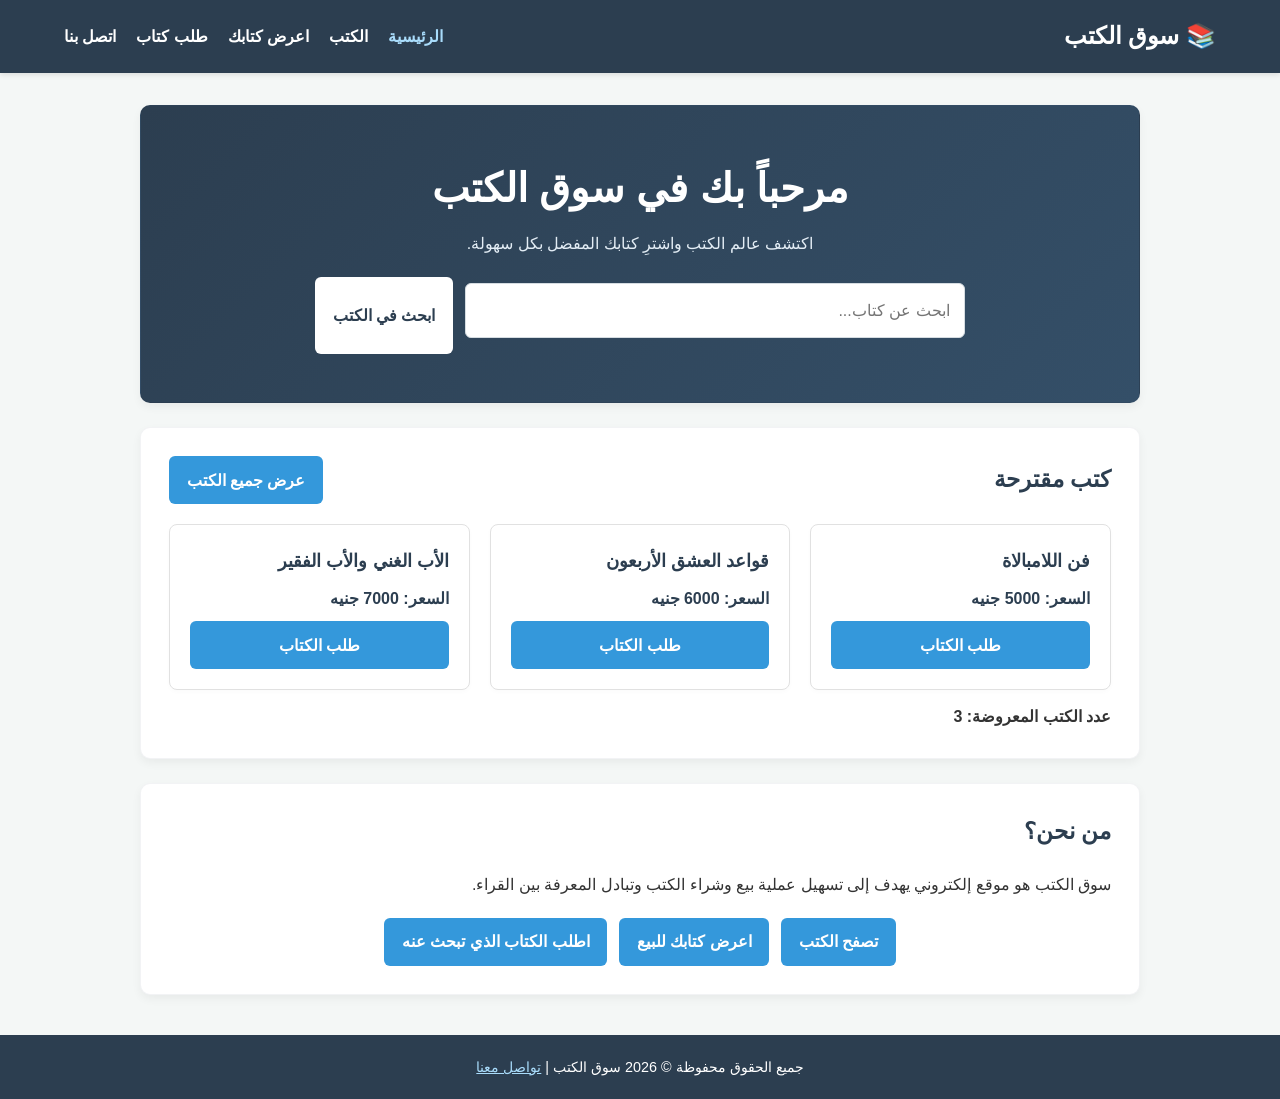
<file: index.html>
<!DOCTYPE html>
<html lang="ar" dir="rtl">
<head>
    <meta charset="UTF-8">
    <meta name="viewport" content="width=device-width, initial-scale=1.0">
    <meta name="description" content="سوق الكتب - اكتشف الكتب واعرض كتابك للبيع أو اطلب الكتاب الذي تبحث عنه.">
    <title>سوق الكتب | Book Market</title>
    <link rel="stylesheet" href="css/style.css">
    <script src="js/script.js" defer></script>
</head>
<body>
    <header class="site-header">
        <h1 class="brand"><a href="index.html">📚 سوق الكتب</a></h1>
        <nav class="site-nav" aria-label="القائمة الرئيسية">
            <a href="index.html" aria-current="page">الرئيسية</a>
            <a href="books.html">الكتب</a>
            <a href="add-book.html">اعرض كتابك</a>
            <a href="request-book.html">طلب كتاب</a>
            <a href="contact.html">اتصل بنا</a>
        </nav>
    </header>

    <main class="container">
        <section class="section hero" aria-labelledby="welcome-heading">
            <h2 id="welcome-heading">مرحباً بك في سوق الكتب</h2>
            <p>اكتشف عالم الكتب واشترِ كتابك المفضل بكل سهولة.</p>
            <form class="search-form" id="homeSearchForm" role="search">
                <label class="visually-hidden" for="homeSearchInput">ابحث عن كتاب</label>
                <input class="search-input" id="homeSearchInput" type="search" placeholder="ابحث عن كتاب..." autocomplete="off">
                <button class="button button-light" type="submit">ابحث في الكتب</button>
            </form>
        </section>

        <section class="section" aria-labelledby="featured-heading">
            <div class="section-heading">
                <h2 id="featured-heading">كتب مقترحة</h2>
                <a class="button button-primary" href="books.html">عرض جميع الكتب</a>
            </div>
            <div id="featuredBooks" class="books-grid" aria-live="polite"></div>
            <p id="featuredBooksStatus" class="status-message" aria-live="polite"></p>
        </section>

        <section class="section" id="about" aria-labelledby="about-heading">
            <h2 id="about-heading">من نحن؟</h2>
            <p>سوق الكتب هو موقع إلكتروني يهدف إلى تسهيل عملية بيع وشراء الكتب وتبادل المعرفة بين القراء.</p>
            <div class="about-actions">
                <a class="button button-primary" href="books.html">تصفح الكتب</a>
                <a class="button button-primary" href="add-book.html">اعرض كتابك للبيع</a>
                <a class="button button-primary" href="request-book.html">اطلب الكتاب الذي تبحث عنه</a>
            </div>
        </section>
    </main>

    <footer class="site-footer">
        <p>جميع الحقوق محفوظة © 2026 سوق الكتب | <a href="contact.html">تواصل معنا</a></p>
    </footer>
</body>
</html>
</file>
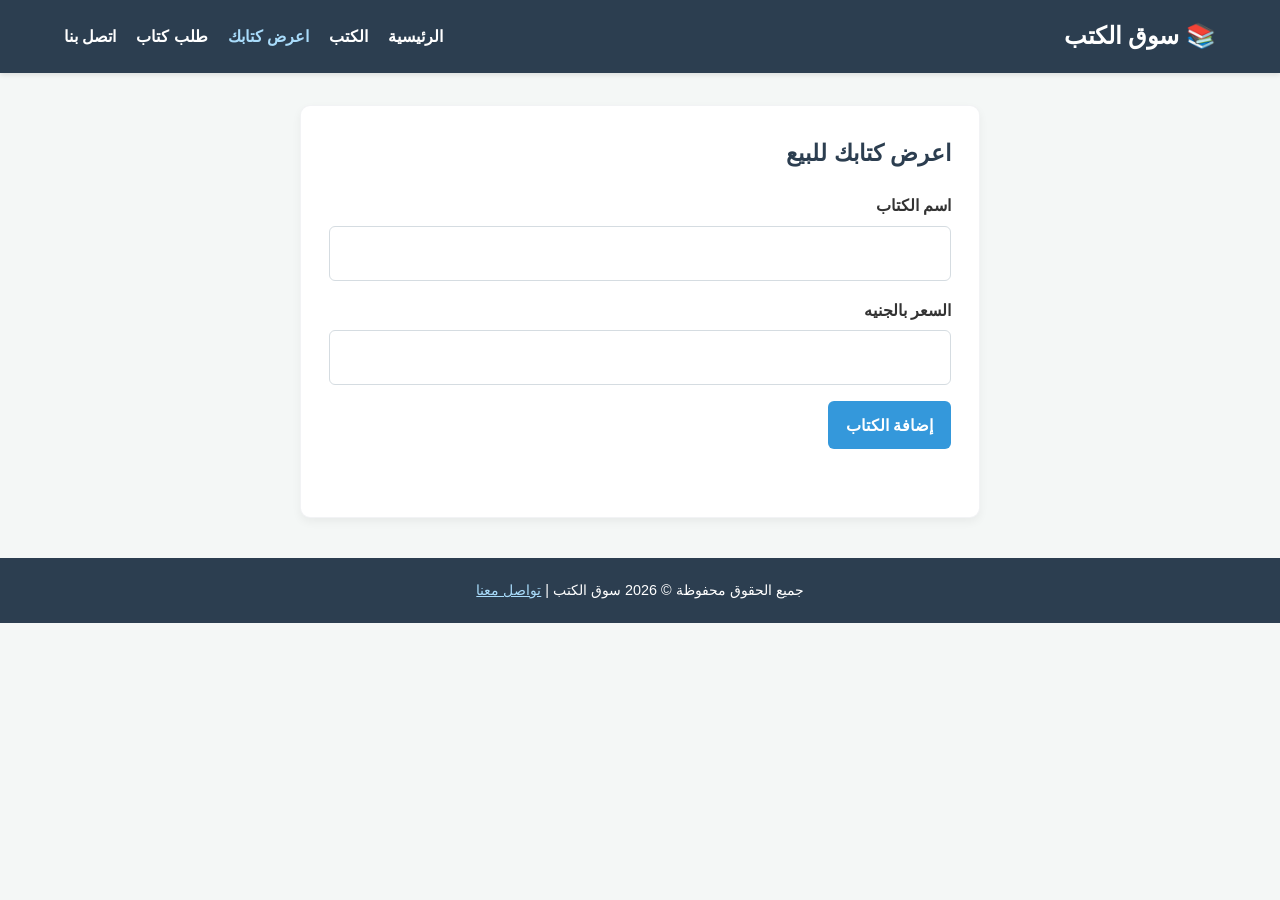
<file: add-book.html>
<!DOCTYPE html>
<html lang="ar" dir="rtl">
<head>
    <meta charset="UTF-8">
    <meta name="viewport" content="width=device-width, initial-scale=1.0">
    <meta name="description" content="أضف بيانات كتابك لعرضه في سوق الكتب.">
    <title>اعرض كتابك | سوق الكتب</title>
    <link rel="stylesheet" href="css/style.css">
    <script src="js/script.js" defer></script>
</head>
<body>
    <header class="site-header">
        <h1 class="brand"><a href="index.html">📚 سوق الكتب</a></h1>
        <nav class="site-nav" aria-label="القائمة الرئيسية">
            <a href="index.html">الرئيسية</a>
            <a href="books.html">الكتب</a>
            <a href="add-book.html" aria-current="page">اعرض كتابك</a>
            <a href="request-book.html">طلب كتاب</a>
            <a href="contact.html">اتصل بنا</a>
        </nav>
    </header>

    <main class="container">
        <section class="section form-section" aria-labelledby="add-book-heading">
            <h2 id="add-book-heading">اعرض كتابك للبيع</h2>
            <form id="addBookForm">
                <label for="bookTitle">اسم الكتاب</label>
                <input class="form-control" id="bookTitle" name="title" type="text" maxlength="120" required>

                <label for="bookPrice">السعر بالجنيه</label>
                <input class="form-control" id="bookPrice" name="price" type="number" min="0.01" step="0.01" required>

                <button class="button button-primary" type="submit">إضافة الكتاب</button>
                <p id="addBookStatus" class="status-message" aria-live="polite"></p>
            </form>
        </section>
    </main>

    <footer class="site-footer">
        <p>جميع الحقوق محفوظة © 2026 سوق الكتب | <a href="contact.html">تواصل معنا</a></p>
    </footer>
</body>
</html>
</file>
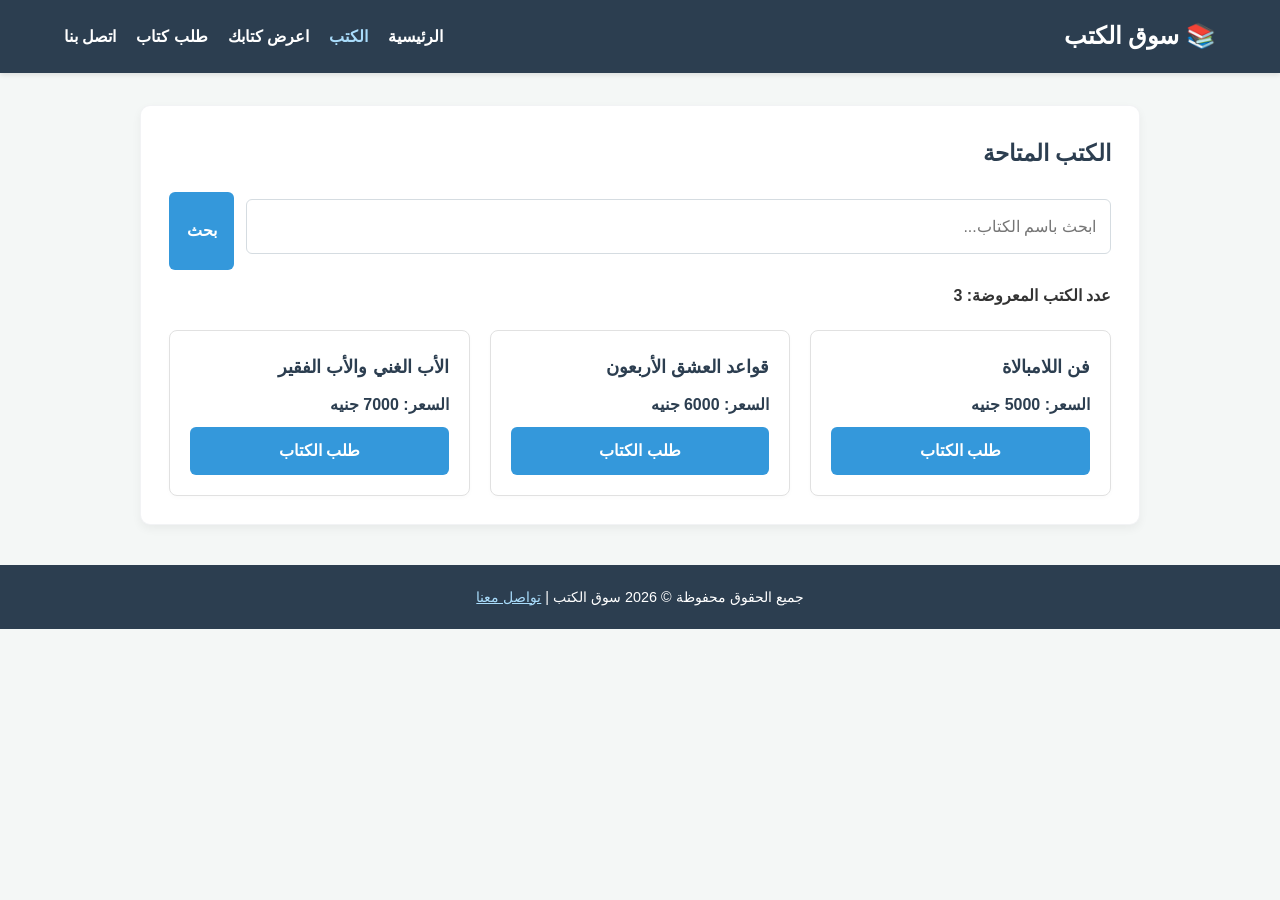
<file: books.html>
<!DOCTYPE html>
<html lang="ar" dir="rtl">
<head>
    <meta charset="UTF-8">
    <meta name="viewport" content="width=device-width, initial-scale=1.0">
    <meta name="description" content="تصفح الكتب المعروضة وابحث عن الكتاب الذي ترغب بطلبه.">
    <title>الكتب | سوق الكتب</title>
    <link rel="stylesheet" href="css/style.css">
    <script src="js/script.js" defer></script>
</head>
<body>
    <header class="site-header">
        <h1 class="brand"><a href="index.html">📚 سوق الكتب</a></h1>
        <nav class="site-nav" aria-label="القائمة الرئيسية">
            <a href="index.html">الرئيسية</a>
            <a href="books.html" aria-current="page">الكتب</a>
            <a href="add-book.html">اعرض كتابك</a>
            <a href="request-book.html">طلب كتاب</a>
            <a href="contact.html">اتصل بنا</a>
        </nav>
    </header>

    <main class="container">
        <section class="section" aria-labelledby="books-heading">
            <h2 id="books-heading">الكتب المتاحة</h2>
            <form class="search-form" id="bookSearchForm" role="search">
                <label class="visually-hidden" for="searchInput">ابحث باسم الكتاب</label>
                <input class="search-input" id="searchInput" type="search" placeholder="ابحث باسم الكتاب..." autocomplete="off">
                <button class="button button-primary" type="submit">بحث</button>
            </form>
            <p id="booksStatus" class="status-message" aria-live="polite"></p>
            <div id="booksList" class="books-grid" aria-live="polite"></div>
        </section>
    </main>

    <footer class="site-footer">
        <p>جميع الحقوق محفوظة © 2026 سوق الكتب | <a href="contact.html">تواصل معنا</a></p>
    </footer>
</body>
</html>
</file>
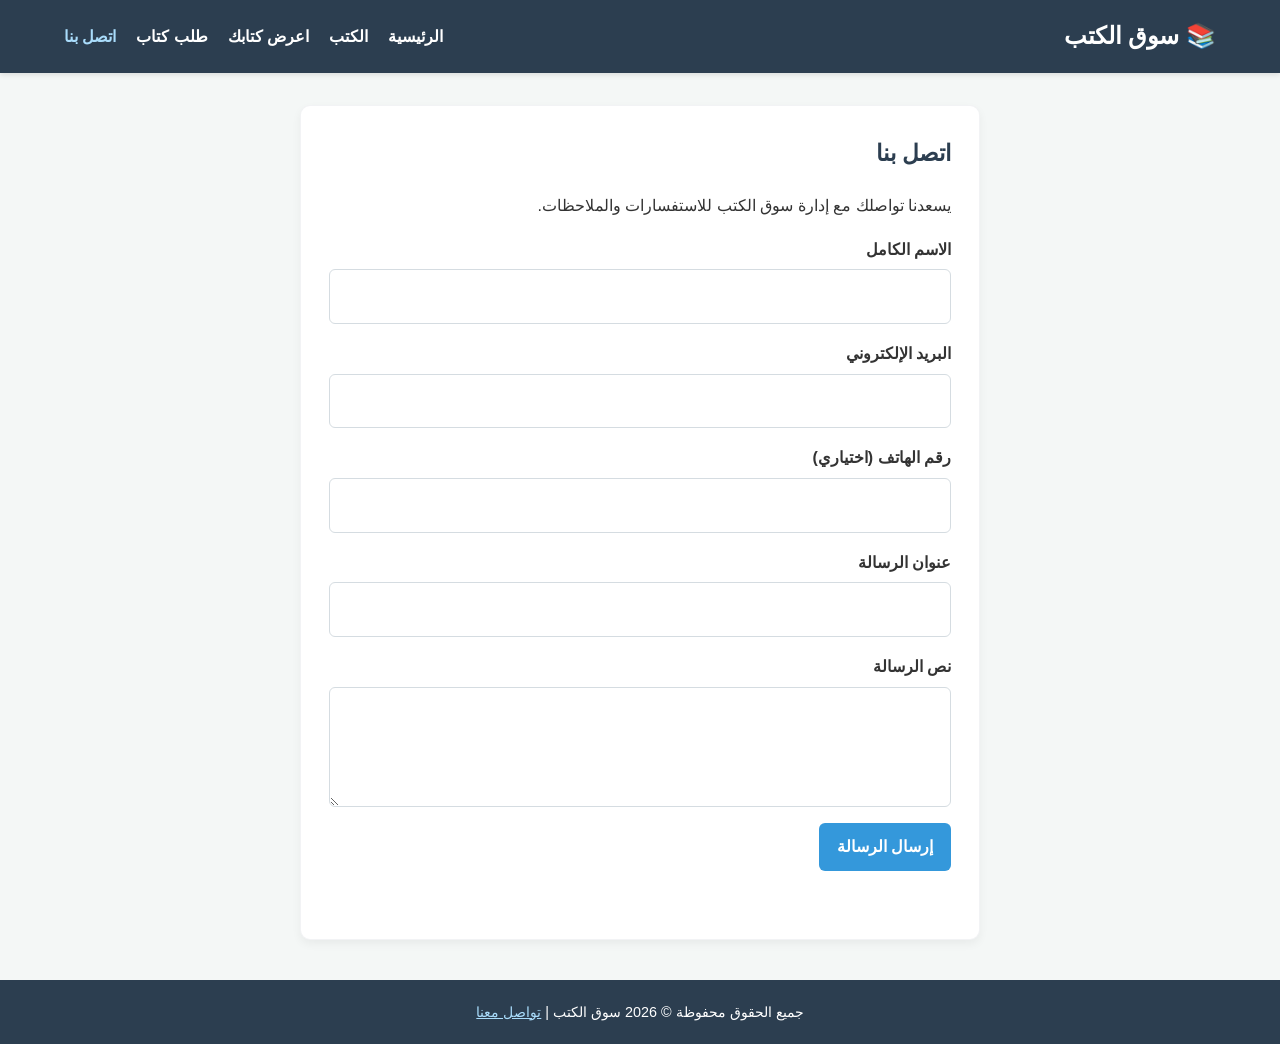
<file: contact.html>
<!DOCTYPE html>
<html lang="ar" dir="rtl">
<head>
    <meta charset="UTF-8">
    <meta name="viewport" content="width=device-width, initial-scale=1.0">
    <meta name="description" content="أرسل رسالة إلى إدارة سوق الكتب عبر نموذج التواصل.">
    <title>اتصل بنا | سوق الكتب</title>
    <link rel="stylesheet" href="css/style.css">
    <script src="js/script.js" defer></script>
</head>
<body>
    <header class="site-header">
        <h1 class="brand"><a href="index.html">📚 سوق الكتب</a></h1>
        <nav class="site-nav" aria-label="القائمة الرئيسية">
            <a href="index.html">الرئيسية</a>
            <a href="books.html">الكتب</a>
            <a href="add-book.html">اعرض كتابك</a>
            <a href="request-book.html">طلب كتاب</a>
            <a href="contact.html" aria-current="page">اتصل بنا</a>
        </nav>
    </header>

    <main class="container">
        <section class="section form-section" aria-labelledby="contact-heading">
            <h2 id="contact-heading">اتصل بنا</h2>
            <p>يسعدنا تواصلك مع إدارة سوق الكتب للاستفسارات والملاحظات.</p>
            <form id="contactForm" novalidate>
                <label for="contactName">الاسم الكامل</label>
                <input class="form-control" id="contactName" name="fullName" type="text" minlength="3" maxlength="120" autocomplete="name" required>

                <label for="contactEmail">البريد الإلكتروني</label>
                <input class="form-control" id="contactEmail" name="email" type="email" maxlength="254" autocomplete="email" required>

                <label for="contactPhone">رقم الهاتف (اختياري)</label>
                <input class="form-control" id="contactPhone" name="phone" type="tel" inputmode="tel" minlength="7" maxlength="20" autocomplete="tel">

                <label for="contactSubject">عنوان الرسالة</label>
                <input class="form-control" id="contactSubject" name="subject" type="text" maxlength="160" required>

                <label for="contactMessage">نص الرسالة</label>
                <textarea class="form-control" id="contactMessage" name="message" minlength="5" maxlength="3000" required></textarea>

                <button class="button button-primary" type="submit">إرسال الرسالة</button>
                <p id="contactStatus" class="status-message" aria-live="polite"></p>
            </form>
        </section>
    </main>

    <footer class="site-footer">
        <p>جميع الحقوق محفوظة © 2026 سوق الكتب | <a href="contact.html">تواصل معنا</a></p>
    </footer>
</body>
</html>
</file>
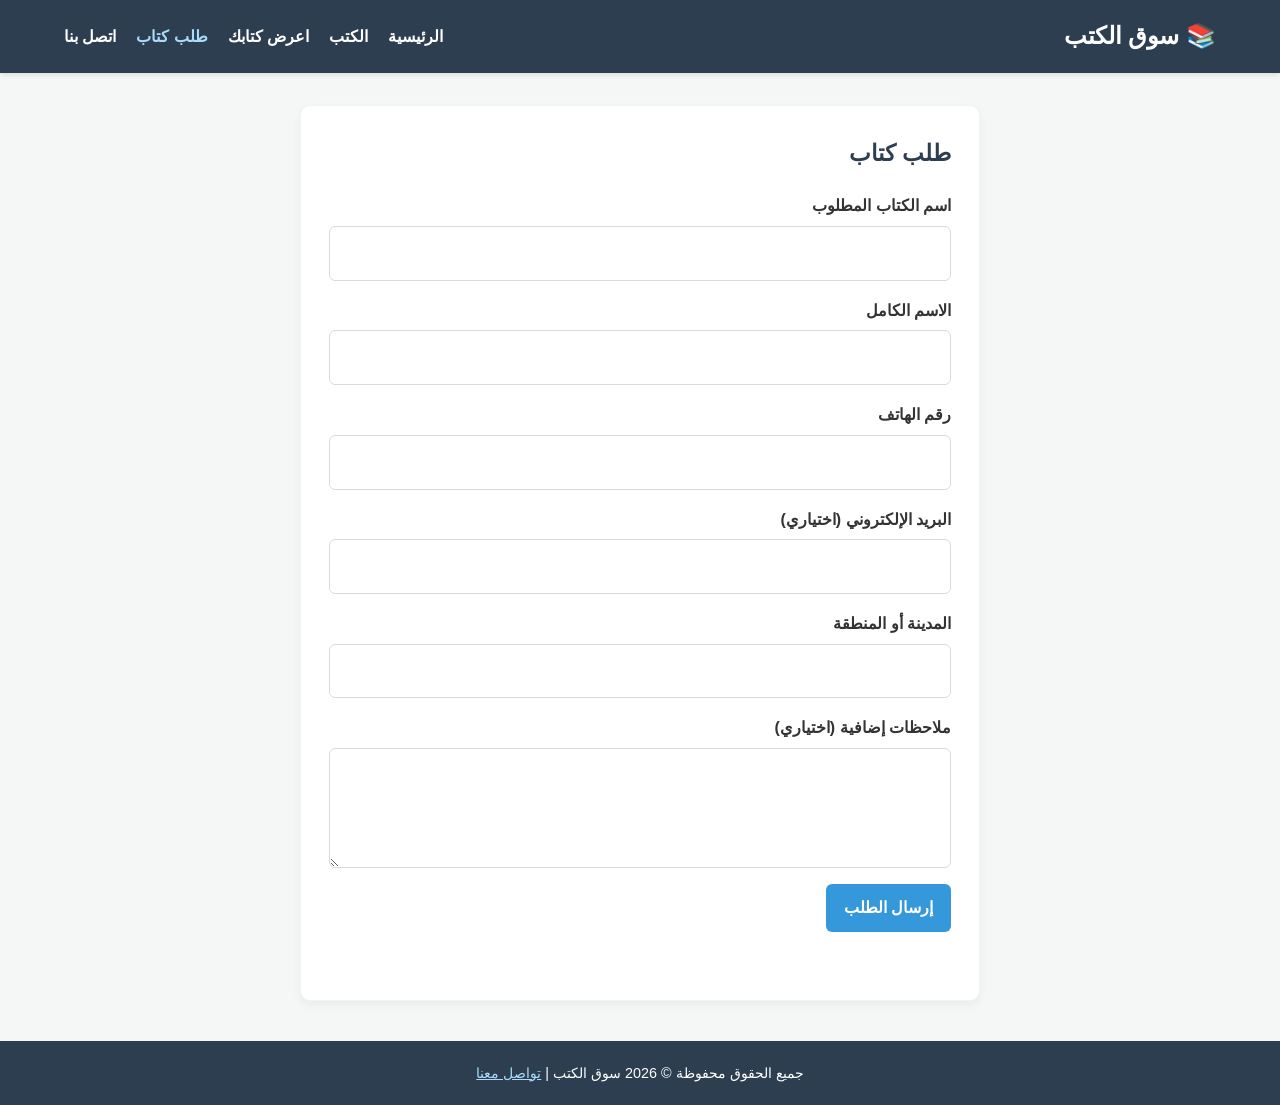
<file: request-book.html>
<!DOCTYPE html>
<html lang="ar" dir="rtl">
<head>
    <meta charset="UTF-8">
    <meta name="viewport" content="width=device-width, initial-scale=1.0">
    <meta name="description" content="أرسل طلباً للحصول على كتاب من سوق الكتب.">
    <title>طلب كتاب | سوق الكتب</title>
    <link rel="stylesheet" href="css/style.css">
    <script src="js/script.js" defer></script>
</head>
<body>
    <header class="site-header">
        <h1 class="brand"><a href="index.html">📚 سوق الكتب</a></h1>
        <nav class="site-nav" aria-label="القائمة الرئيسية">
            <a href="index.html">الرئيسية</a>
            <a href="books.html">الكتب</a>
            <a href="add-book.html">اعرض كتابك</a>
            <a href="request-book.html" aria-current="page">طلب كتاب</a>
            <a href="contact.html">اتصل بنا</a>
        </nav>
    </header>

    <main class="container">
        <section class="section form-section" aria-labelledby="request-heading">
            <h2 id="request-heading">طلب كتاب</h2>
            <form id="requestBookForm">
                <label for="requestedBookTitle">اسم الكتاب المطلوب</label>
                <input class="form-control" id="requestedBookTitle" name="bookTitle" type="text" maxlength="120" required>

                <label for="fullName">الاسم الكامل</label>
                <input class="form-control" id="fullName" name="fullName" type="text" minlength="3" maxlength="120" autocomplete="name" required>

                <label for="phone">رقم الهاتف</label>
                <input class="form-control" id="phone" name="phone" type="tel" inputmode="tel" minlength="7" maxlength="20" autocomplete="tel" required>

                <label for="email">البريد الإلكتروني (اختياري)</label>
                <input class="form-control" id="email" name="email" type="email" maxlength="254" autocomplete="email">

                <label for="city">المدينة أو المنطقة</label>
                <input class="form-control" id="city" name="city" type="text" maxlength="120" autocomplete="address-level2" required>

                <label for="notes">ملاحظات إضافية (اختياري)</label>
                <textarea class="form-control" id="notes" name="notes" maxlength="1000"></textarea>

                <button class="button button-primary" type="submit">إرسال الطلب</button>
                <p id="requestStatus" class="status-message" aria-live="polite"></p>
            </form>
        </section>
    </main>

    <footer class="site-footer">
        <p>جميع الحقوق محفوظة © 2026 سوق الكتب | <a href="contact.html">تواصل معنا</a></p>
    </footer>
</body>
</html>
</file>
<file: css/style.css>
:root {
    --primary-color: #2c3e50;
    --accent-color: #3498db;
    --success-color: #27ae60;
    --bg-color: #f4f7f6;
    --card-bg: #ffffff;
    --text-color: #333333;
    --muted-color: #64748b;
    --border-color: #e1e1e1;
    --shadow: 0 4px 10px rgba(0, 0, 0, 0.05);
}

* {
    box-sizing: border-box;
}

html {
    scroll-behavior: smooth;
}

body {
    margin: 0;
    padding: 0;
    background-color: var(--bg-color);
    color: var(--text-color);
    font-family: "Segoe UI", Tahoma, Geneva, Verdana, sans-serif;
    line-height: 1.7;
    direction: rtl;
    text-align: right;
}

a {
    color: var(--accent-color);
}

a:focus-visible,
button:focus-visible,
input:focus-visible,
textarea:focus-visible {
    outline: 3px solid rgba(52, 152, 219, 0.45);
    outline-offset: 2px;
}

.site-header {
    position: sticky;
    top: 0;
    z-index: 10;
    display: flex;
    justify-content: space-between;
    align-items: center;
    gap: 1rem;
    padding: 1rem 5%;
    background-color: var(--primary-color);
    color: #fff;
    box-shadow: 0 2px 5px rgba(0, 0, 0, 0.1);
}

.brand {
    margin: 0;
    color: #fff;
    font-size: 1.5rem;
}

.brand a {
    color: inherit;
    text-decoration: none;
}

.site-nav {
    display: flex;
    flex-wrap: wrap;
    align-items: center;
    gap: 0.45rem 1.25rem;
}

.site-nav a {
    color: #fff;
    font-weight: 600;
    text-decoration: none;
    transition: color 0.2s ease;
}

.site-nav a:hover,
.site-nav a[aria-current="page"] {
    color: #a9dcfb;
}

.container {
    width: min(100% - 2rem, 1000px);
    margin: 2rem auto;
}

.section {
    margin-bottom: 1.5rem;
    padding: 1.75rem;
    border: 1px solid rgba(44, 62, 80, 0.06);
    border-radius: 10px;
    background-color: var(--card-bg);
    box-shadow: var(--shadow);
}

.section h2 {
    margin-top: 0;
    color: var(--primary-color);
    font-size: 1.45rem;
}

.hero {
    padding: 3rem 1.75rem;
    background: linear-gradient(135deg, #2c3e50, #344f68);
    color: #fff;
    text-align: center;
}

.hero h2 {
    margin-bottom: 0.5rem;
    color: #fff;
    font-size: clamp(1.8rem, 4vw, 2.5rem);
}

.hero p {
    margin: 0 auto 1.25rem;
    color: #e3edf5;
}

.hero .search-form {
    max-width: 650px;
    margin: 0 auto;
}

.search-form,
.search-controls {
    display: flex;
    gap: 0.75rem;
}

.search-form input {
    flex: 1;
}

.form-control,
.search-input {
    display: block;
    width: 100%;
    min-width: 0;
    margin: 0.4rem 0 1rem;
    padding: 0.8rem 0.9rem;
    border: 1px solid #d5dce1;
    border-radius: 6px;
    background-color: #fff;
    color: var(--text-color);
    font: inherit;
}

.form-control:focus,
.search-input:focus {
    border-color: var(--accent-color);
    outline: 2px solid rgba(52, 152, 219, 0.2);
}

textarea.form-control {
    min-height: 120px;
    resize: vertical;
}

label {
    display: block;
    font-weight: 600;
}

.visually-hidden {
    position: absolute;
    width: 1px;
    height: 1px;
    padding: 0;
    margin: -1px;
    overflow: hidden;
    clip: rect(0, 0, 0, 0);
    white-space: nowrap;
    border: 0;
}

.button,
button {
    display: inline-flex;
    justify-content: center;
    align-items: center;
    gap: 0.35rem;
    min-height: 44px;
    padding: 0.65rem 1.1rem;
    border: 0;
    border-radius: 6px;
    background-color: var(--success-color);
    color: #fff;
    font: inherit;
    font-weight: 600;
    text-align: center;
    text-decoration: none;
    cursor: pointer;
    transition: background-color 0.2s ease, transform 0.2s ease;
}

.button:hover,
button:hover {
    background-color: #219653;
    transform: translateY(-1px);
}

.button-primary {
    background-color: var(--accent-color);
}

.button-primary:hover {
    background-color: #2980b9;
}

.button-light {
    background-color: #fff;
    color: var(--primary-color);
}

.button-light:hover {
    background-color: #eaf3f9;
}

.books-grid {
    display: grid;
    grid-template-columns: repeat(auto-fill, minmax(min(100%, 240px), 1fr));
    gap: 1.25rem;
    margin-top: 1.25rem;
}

.book-card {
    display: flex;
    flex-direction: column;
    align-items: flex-start;
    gap: 0.55rem;
    padding: 1.25rem;
    border: 1px solid var(--border-color);
    border-radius: 8px;
    background-color: #fff;
    box-shadow: 0 2px 5px rgba(0, 0, 0, 0.02);
    transition: transform 0.2s ease, box-shadow 0.2s ease;
}

.book-card:hover {
    transform: translateY(-3px);
    box-shadow: 0 5px 15px rgba(0, 0, 0, 0.08);
}

.book-card h3 {
    margin: 0;
    color: var(--primary-color);
    font-size: 1.15rem;
}

.book-card p {
    margin: 0;
    color: var(--muted-color);
}

.book-card .book-price {
    color: var(--primary-color);
    font-weight: 700;
}

.book-card .button {
    align-self: stretch;
    margin-top: auto;
}

.section-heading {
    display: flex;
    justify-content: space-between;
    align-items: center;
    gap: 1rem;
}

.section-heading h2 {
    margin-bottom: 0;
}

.about-actions {
    display: flex;
    flex-wrap: wrap;
    justify-content: center;
    gap: 0.75rem;
    margin-top: 1.25rem;
}

.form-section {
    max-width: 680px;
    margin-right: auto;
    margin-left: auto;
}

.form-section form {
    margin-top: 1rem;
}

.form-note,
.muted {
    color: var(--muted-color);
}

.status-message {
    min-height: 1.7em;
    margin: 0.8rem 0 0;
    font-weight: 600;
}

.status-message.is-success {
    color: #18764d;
}

.status-message.is-error {
    color: #a52727;
}

.site-footer {
    margin-top: 2.5rem;
    padding: 1.25rem 1rem;
    background-color: var(--primary-color);
    color: #fff;
    text-align: center;
    font-size: 0.9rem;
}

.site-footer p {
    margin: 0;
}

.site-footer a {
    color: #a9dcfb;
}

@media (max-width: 700px) {
    .site-header {
        position: static;
        flex-direction: column;
        text-align: center;
    }

    .site-nav {
        justify-content: center;
        gap: 0.4rem 0.9rem;
    }

    .container {
        width: min(100% - 1.25rem, 1000px);
        margin-top: 1.25rem;
    }

    .section {
        padding: 1.25rem;
    }

    .search-form,
    .search-controls {
        flex-direction: column;
    }

    .section-heading {
        align-items: flex-start;
        flex-direction: column;
    }
}
</file>
